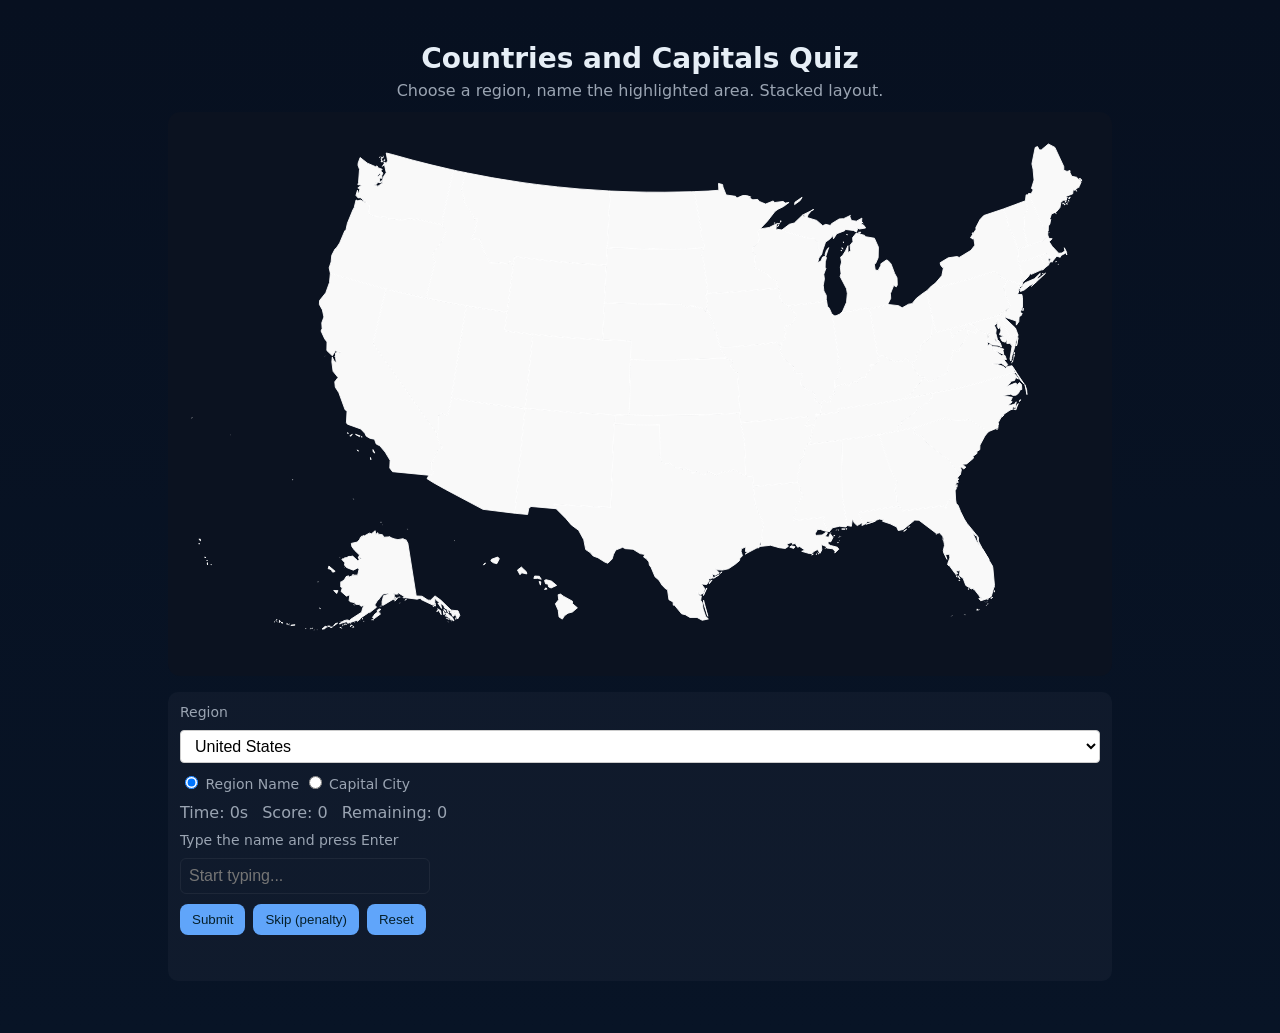
<file: pages/geo-quiz/index.html>
<!doctype html>
<html lang="en">
<head>
  <meta charset="utf-8" />
  <meta name="viewport" content="width=device-width,initial-scale=1" />
  <title>Geo Quiz — Stacked</title>
  <link rel="stylesheet" href="css/style.css">
</head>
<body>
  <main class="container">
    <header class="header">
      <h1>Countries and Capitals Quiz</h1>
      <p class="subtitle">Choose a region, name the highlighted area. Stacked layout.</p>
    </header>

    <section id="map-area" class="map-area">
      <div id="map-wrapper" class="map-wrapper">
        <!-- SVG will be loaded here -->
        <div id="map-placeholder">Loading map…</div>
      </div>


      <div class="controls">
        <label for="region-select">Region</label>
        <select id="region-select"></select>
        <div id="quiz-mode">
          <label>
            <input type="radio" name="mode" value="region" checked />
            Region Name
          </label>
          <label>
            <input type="radio" name="mode" value="capital" />
            Capital City
          </label>
        </div>

        <div class="game-stats">
          <div>Time: <span id="time">0</span>s</div>
          <div>Score: <span id="score">0</span></div>
          <div>Remaining: <span id="remaining">0</span></div>
        </div>

        <label for="guess-input">Type the name and press Enter</label>
        <div class="autocomplete-wrapper">
          <input id="guess-input" autocomplete="off" placeholder="Start typing..." />
          <div id="suggestions" class="suggestions" aria-hidden="true"></div>
        </div>

        <div class="buttons">
          <button id="submit-btn">Submit</button>
          <button id="skip-btn">Skip (penalty)</button>
          <button id="reset-btn">Reset</button>
        </div>

        <div id="message" class="message"></div>
        
      </div>
    </section>

    <footer class="footer">
      <small></small>
    </footer>
  </main>
  
  <script src="js/regions.js"></script>
  <script src="js/ui.js"></script>
  <script src="js/game.js"></script>
</body>
</html>
</file>
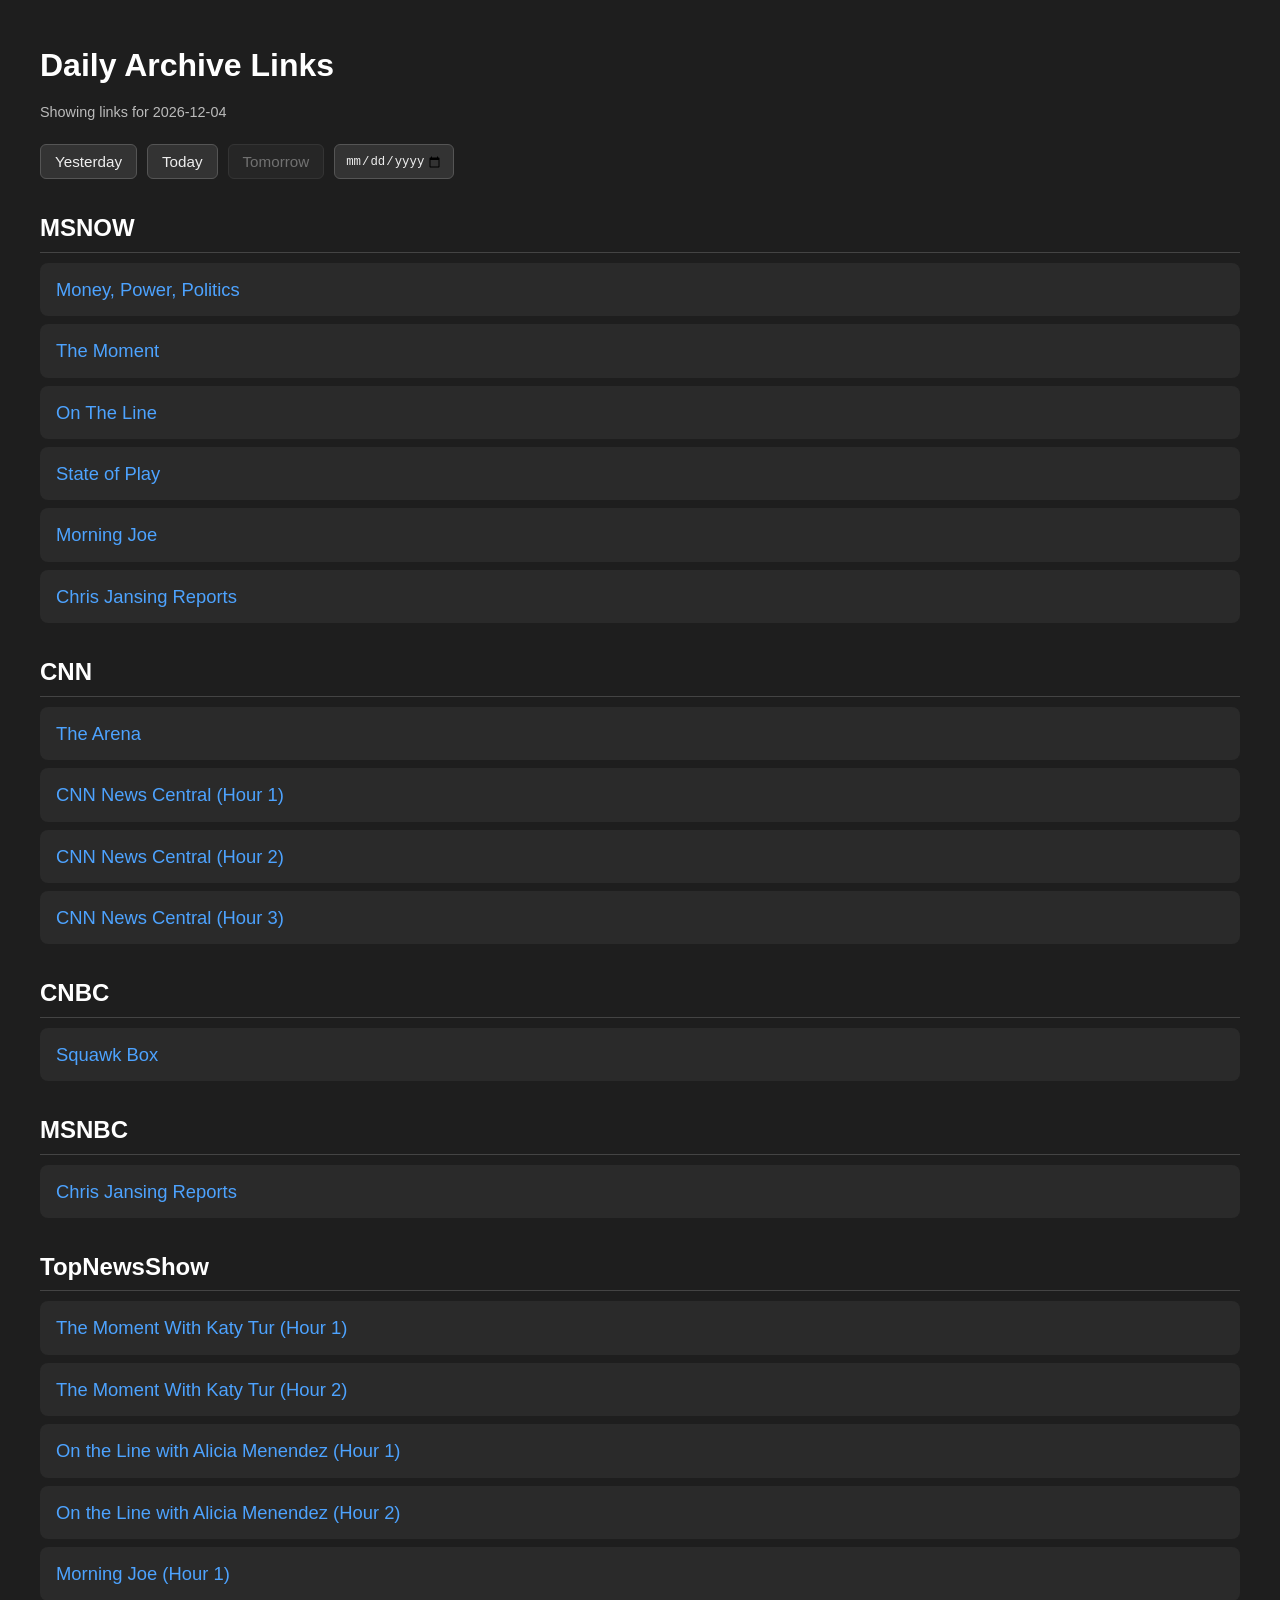
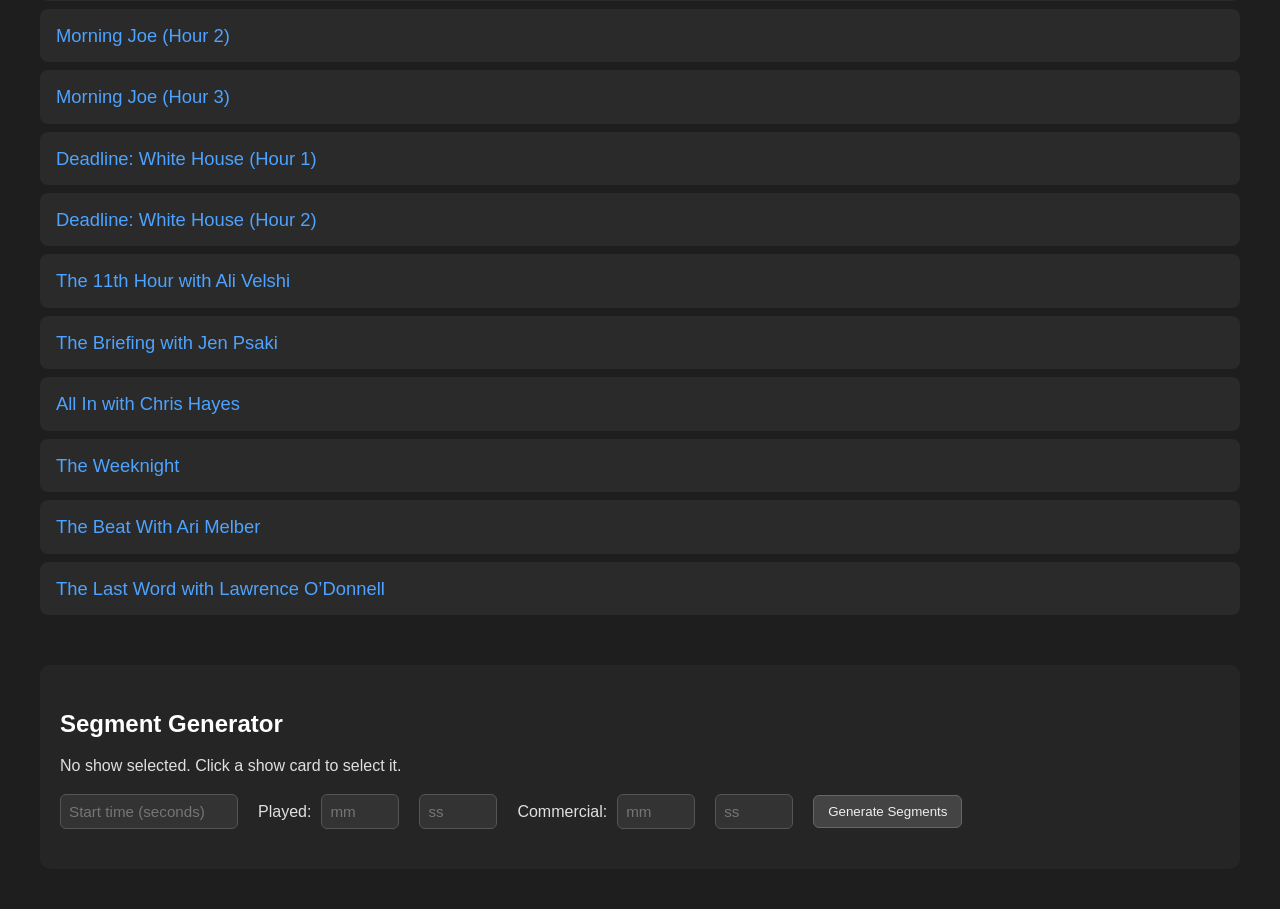
<file: pages/NewsToday.html>
<!DOCTYPE html>
<html>
<head>
<meta charset="UTF-8">
<title>Daily Archive Links</title>

<style>
    body {
        font-family: Arial, sans-serif;
        margin: 40px;
        background: #1e1e1e;
        color: #e0e0e0;
        line-height: 1.6;
    }
    h1 {
        margin-bottom: 10px;
        font-size: 2em;
        color: #ffffff;
    }
    .timestamp {
        margin-bottom: 20px;
        font-size: 0.9em;
        color: #bbbbbb;
    }
    .controls {
        margin-bottom: 25px;
        display: flex;
        gap: 10px;
    }
    .controls button {
        padding: 8px 14px;
        background: #333;
        color: #eee;
        border: 1px solid #555;
        border-radius: 6px;
        cursor: pointer;
        font-size: 0.95em;
    }
    .controls button:hover {
        background: #444;
    }
    .controls button:disabled {
        opacity: 0.4;
        cursor: not-allowed;
    }
    .group {
        margin-top: 30px;
    }
    .group h2 {
        margin-bottom: 10px;
        color: #ffffff;
        border-bottom: 1px solid #444;
        padding-bottom: 4px;
    }
    .link-card {
        background: #2a2a2a;
        padding: 12px 16px;
        margin: 8px 0;
        border-radius: 8px;
        transition: background 0.2s;
        cursor: pointer;
    }
    .link-card:hover {
        background: #333;
    }
    .link-card a {
        color: #4da3ff;
        font-size: 1.15em;
        text-decoration: none;
    }
    .link-card a:hover {
        text-decoration: underline;
    }

    /* Segment Generator */
    #segmentBox {
        margin-top: 50px;
        padding: 20px;
        background: #252525;
        border-radius: 10px;
    }
    #segmentBox h2 {
        margin-bottom: 10px;
        color: #fff;
    }
    #segmentBox input {
        padding: 8px;
        background: #333;
        color: #eee;
        border: 1px solid #555;
        border-radius: 6px;
        font-size: 0.95em;
        margin-right: 10px;
    }
    #segmentBox button {
        padding: 8px 14px;
        background: #444;
        color: #eee;
        border: 1px solid #666;
        border-radius: 6px;
        cursor: pointer;
    }
    #segmentBox button:hover {
        background: #555;
    }

    /* CLICKED SEGMENT STYLE */
    .segment-clicked {
        background: #355a35 !important;
        opacity: 0.90;
        position: relative;
    }
    .segment-clicked::before {
        content: "✔ ";
        color: #8fda8f;
        font-weight: bold;
        position: absolute;
        left: 12px;
        top: 12px;
        font-size: 1.2em;
    }
</style>
</head>

<body>

<h1>Daily Archive Links</h1>
<div class="timestamp" id="timestamp"></div>

<div class="controls">
    <button id="btn-yesterday">Yesterday</button>
    <button id="btn-today">Today</button>
    <button id="btn-tomorrow">Tomorrow</button>

    <input type="date" id="datePicker" style="
        padding: 8px 10px;
        background: #333;
        color: #eee;
        border: 1px solid #555;
        border-radius: 6px;
        font-size: 0.95em;
    ">
</div>

<div id="content"></div>

<!-- SEGMENT GENERATOR -->
<div id="segmentBox">
    <h2>Segment Generator</h2>
    <div id="selectedShow">No show selected. Click a show card to select it.</div>

    <div style="margin-top:15px; display:flex; gap:10px; align-items:center; flex-wrap:wrap;">

        <input type="number" id="segmentStart" placeholder="Start time (seconds)" style="width:160px;">
    
        <span>Played:</span>
        <input type="number" id="playedMin" placeholder="mm" style="width:60px;">
        <input type="number" id="playedSec" placeholder="ss" style="width:60px;">
    
        <span>Commercial:</span>
        <input type="number" id="commMin" placeholder="mm" style="width:60px;">
        <input type="number" id="commSec" placeholder="ss" style="width:60px;">
    
        <button id="btn-generate-segments">Generate Segments</button>
    </div>
    

    <div id="segmentOutput" style="margin-top:20px;"></div>
</div>

<script>
let selectedDate = new Date();
let currentBaseUrl = "";
let currentShowLength = 0;
let currentShowName = "";

/* Helper: slug converter */
function slugify(name) {
    return name
        .toLowerCase()
        .replace(/['’]/g, "")
        .replace(/[^a-z0-9]+/g, "-")
        .replace(/^-+|-+$/g, "");
}

/* Helper: convert "7am" → hour number */
function parseHour(str) {
    const num = parseInt(str);
    const isPM = str.includes("pm");
    return (isPM && num < 12) ? num + 12 : num;
}

/* Helper: convert hour number → "7am" / "4pm" */
function hourSuffix(h) {
    const isPM = h >= 12;
    const hour12 = (h % 12 === 0) ? 12 : (h % 12);
    return hour12 + (isPM ? "pm" : "am");
}

function buildPage() {
    const today = new Date();
    today.setHours(0,0,0,0);

    const yyyy = selectedDate.getFullYear();
    const mm = String(selectedDate.getMonth() + 1).padStart(2, '0');
    const dd = String(selectedDate.getDate()).padStart(2, '0');
    const yyyymmdd = yyyy + mm + dd;

    const M = selectedDate.getMonth() + 1;
    const D = selectedDate.getDate();
    const YY = String(yyyy).slice(-2);

    const dow = selectedDate.getDay();
    const isWeekend = (dow === 0 || dow === 6);

    document.getElementById("timestamp").textContent =
        "Showing links for " + yyyy + "-" + mm + "-" + dd;

    /* Disable future dates in calendar */
    document.getElementById("datePicker").max = today.toISOString().split("T")[0];

    /* Disable Tomorrow button if selectedDate >= today */
    const btnTomorrow = document.getElementById("btn-tomorrow");
    if (selectedDate >= today) {
        btnTomorrow.disabled = true;
    } else {
        btnTomorrow.disabled = false;
    }

    /* ARCHIVE.ORG SHOWS */
    const archiveShows = [
        { name: "Money, Power, Politics", channel: "MSNOW", time: "130000", show: "Money_Power_Politics_With_Stephanie_Ruhle", length: 7200, days: "weekday", source: "archive" },
        { name: "The Moment", channel: "MSNOW", time: "180000", show: "The_Moment_With_Katy_Tur", length: 7200, days: "weekday", source: "archive" },
        { name: "On The Line", channel: "MSNOW", time: "160000", show: "On_the_Line_With_Alicia_Menendez", length: 7200, days: "weekday", source: "archive" },
        { name: "State of Play", channel: "MSNOW", time: "150000", show: "State_of_Play_with_Peter_Alexander", length: 3600, days: "weekday", source: "archive" },
        { name: "Morning Joe", channel: "MSNOW", time: "100000", show: "Morning_Joe", length: 10800, days: "weekday", source: "archive" },

        { name: "The Arena", channel: "CNNW", time: "200000", show: "The_Arena_With_Kasie_Hunt", length: 3600, days: "weekday", source: "archive" },
        { name: "CNN News Central (Hour 1)", channel: "CNNW", time: "110000", show: "CNN_News_Central", length: 3600, days: "weekday", source: "archive" },
        { name: "CNN News Central (Hour 2)", channel: "CNNW", time: "120000", show: "CNN_News_Central", length: 3600, days: "weekday", source: "archive" },
        { name: "CNN News Central (Hour 3)", channel: "CNNW", time: "130000", show: "CNN_News_Central", length: 3600, days: "weekday", source: "archive" },

        { name: "Squawk Box", channel: "CNBC", time: "100000", show: "Squawk_Box", length: 10800, days: "weekday", source: "archive" },

        { name: "Chris Jansing Reports", channel: "MSNOW", time: "160000", show: "Chris_Jansing_Reports", length: 7200, days: "weekday", source: "archive" },
        { name: "Chris Jansing Reports", channel: "MSNBC", time: "160000", show: "Chris_Jansing_Reports", length: 7200, days: "weekday", source: "archive" },
    ];

    /* TOPNEWS SHOWS */
    const topNewsShows = [
        /* WEEKDAY */
        { name: "The Moment With Katy Tur", slug: slugify("The Moment With Katy Tur"), length: 7200, start: "2pm", days: "weekday", source: "topnews" },
        { name: "On the Line with Alicia Menendez", slug: slugify("On the Line with Alicia Menendez"), length: 7200, start: "12pm", days: "weekday", source: "topnews" },
        { name: "Morning Joe", slug: slugify("Morning Joe"), length: 10800, start: "7am", days: "weekday", source: "topnews" },
        { name: "Deadline: White House", slug: slugify("Deadline White House"), length: 7200, start: "4pm", days: "weekday", source: "topnews" },

        { name: "The 11th Hour with Ali Velshi", slug: slugify("The 11th Hour with Ali Velshi"), length: 3600, days: "weekday", source: "topnews" },
        { name: "The Briefing with Jen Psaki", slug: slugify("The Briefing with Jen Psaki"), length: 3600, days: "weekday", source: "topnews" },
        { name: "All In with Chris Hayes", slug: slugify("All In with Chris Hayes"), length: 3600, days: "weekday", source: "topnews" },
        { name: "The Weeknight", slug: slugify("The Weeknight"), length: 3600, days: "weekday", source: "topnews" },
        { name: "The Beat With Ari Melber", slug: slugify("The Beat With Ari Melber"), length: 3600, days: "weekday", source: "topnews" },
        { name: "The Last Word with Lawrence O’Donnell", slug: slugify("The Last Word with Lawrence ODonnell"), length: 3600, days: "weekday", source: "topnews" },

        /* WEEKEND */
        { name: "Politics Nation with Al Sharpton", slug: slugify("Politics Nation with Al Sharpton"), length: 3600, days: "weekend", source: "topnews" },
        { name: "The Assignment with Antonia Hylton", slug: slugify("The Assignment with Antonia Hylton"), length: 10800, start: "1pm", days: "weekend", source: "topnews" },
        { name: "Connect with Jacob Soboroff", slug: slugify("Connect with Jacob Soboroff"), length: 10800, start: "10am", days: "weekend", source: "topnews" },
        { name: "The Weekend", slug: slugify("The Weekend"), length: 10800, start: "7am", days: "weekend", source: "topnews" },
    ];

    const networks = {
        MSNOW: "MSNOW",
        MSNBC: "MSNBC",
        CNNW: "CNN",
        CNBC: "CNBC"
    };

    const container = document.getElementById("content");
    container.innerHTML = "";

    /* GROUP ARCHIVE SHOWS */
    const grouped = {};
    archiveShows.forEach(s => {
        if (isWeekend && s.days !== "weekend") return;
        if (!isWeekend && s.days !== "weekday") return;

        if (!grouped[s.channel]) grouped[s.channel] = [];
        grouped[s.channel].push(s);
    });

    for (const channel in grouped) {
        const groupDiv = document.createElement("div");
        groupDiv.className = "group";

        const header = document.createElement("h2");
        header.textContent = networks[channel];
        groupDiv.appendChild(header);

        grouped[channel].forEach(s => {
            const url = "https://archive.org/details/" +
                s.channel + "_" + yyyymmdd + "_" + s.time + "_" + s.show;

            const card = document.createElement("div");
            card.className = "link-card";

            /* ARCHIVE.ORG: clicking selects show */
            card.addEventListener("click", () => {
                currentBaseUrl = url;
                currentShowLength = s.length;
                currentShowName = s.name;

                document.getElementById("selectedShow").textContent =
                    "Selected show: " + currentShowName +
                    " | Length: " + currentShowLength + " seconds";

                    document.getElementById("segmentBox").scrollIntoView({ behavior: "smooth" });

            });

            const a = document.createElement("a");
            a.href = url;
            a.target = "_blank";
            a.textContent = s.name;

            a.addEventListener("click", (event) => {
                event.stopPropagation();
            });

            card.appendChild(a);
            groupDiv.appendChild(card);
        });

        container.appendChild(groupDiv);
    }

    /* TOPNEWS GROUP */
    const topGroup = document.createElement("div");
    topGroup.className = "group";

    const topHeader = document.createElement("h2");
    topHeader.textContent = "TopNewsShow";
    topGroup.appendChild(topHeader);

    topNewsShows.forEach(s => {
        if (isWeekend && s.days !== "weekend") return;
        if (!isWeekend && s.days !== "weekday") return;

        /* MULTI-HOUR URL EXPANSION */
        const hours = s.length / 3600;

        if (hours === 1) {
            /* Single URL */
            const url = `https://topnewsshow.com/${s.slug}-${M}-${D}-${YY}/`;

            const card = document.createElement("div");
            card.className = "link-card";

            const a = document.createElement("a");
            a.href = url;
            a.target = "_blank";
            a.textContent = s.name;

            card.appendChild(a);
            topGroup.appendChild(card);

        } else {
            /* Multiple URLs */
            let startHour = parseHour(s.start);

            for (let i = 0; i < hours; i++) {
                const suffix = hourSuffix(startHour + i);
                const url = `https://topnewsshow.com/${s.slug}-${M}-${D}-${YY}-${suffix}/`;

                const card = document.createElement("div");
                card.className = "link-card";

                const a = document.createElement("a");
                a.href = url;
                a.target = "_blank";
                a.textContent = `${s.name} (Hour ${i+1})`;

                card.appendChild(a);
                topGroup.appendChild(card);
            }
        }
    });

    container.appendChild(topGroup);
}

/* BUTTONS NOW WORK RELATIVE TO SELECTED DATE */
document.getElementById("btn-yesterday").addEventListener("click", () => {
    selectedDate.setDate(selectedDate.getDate() - 1);
    buildPage();
});

document.getElementById("btn-today").addEventListener("click", () => {
    selectedDate = new Date();
    buildPage();
});

document.getElementById("btn-tomorrow").addEventListener("click", () => {
    const today = new Date();
    today.setHours(0,0,0,0);

    if (selectedDate < today) {
        selectedDate.setDate(selectedDate.getDate() + 1);
        buildPage();
    }
});

document.getElementById("datePicker").addEventListener("change", (e) => {
    const [y, m, d] = e.target.value.split("-").map(Number);
    selectedDate = new Date(y, m - 1, d);
    buildPage();
});

/* SEGMENT GENERATOR (ARCHIVE ONLY) */
document.getElementById("btn-generate-segments").addEventListener("click", () => {
    if (!currentBaseUrl) {
        document.getElementById("segmentOutput").innerHTML =
            "<div>Please select a show first.</div>";
        return;
    }

    /* Original start value */
    let start = Number(document.getElementById("segmentStart").value) || 0;

    /* New fields */
    const playedMin = Number(document.getElementById("playedMin").value) || 0;
    const playedSec = Number(document.getElementById("playedSec").value) || 0;

    const commMin = Number(document.getElementById("commMin").value) || 0;
    const commSec = Number(document.getElementById("commSec").value) || 0;

    /* Compute next start */
    const played = playedMin * 60 + playedSec;
    const commercial = commMin * 60 + commSec;

    let raw = start + played + commercial;

    /* Round DOWN to nearest 10 seconds */
    let nextStart = raw - (raw % 10);

    /* Put result back into the box */
    document.getElementById("segmentStart").value = nextStart;

    /* Generate segments from nextStart */
    let html = "";
    let s = nextStart;

    while (s < currentShowLength) {
        const end = Math.min(s + 360, currentShowLength);
        const link = `${currentBaseUrl}/start/${s}/end/${end}`;

        html += `
            <div class="link-card segment-card" data-start="${s}">
                <a href="${link}" target="_blank">${s}–${end}</a>
            </div>
        `;

        s += 360;
    }

    document.getElementById("segmentOutput").innerHTML = html;

    document.querySelectorAll(".segment-card a").forEach(a => {
        a.addEventListener("click", (event) => {
            event.stopPropagation();
            const card = event.target.closest(".segment-card");
            card.classList.add("segment-clicked");
        });
    });
});


buildPage();
</script>

</body>
</html>
</file>
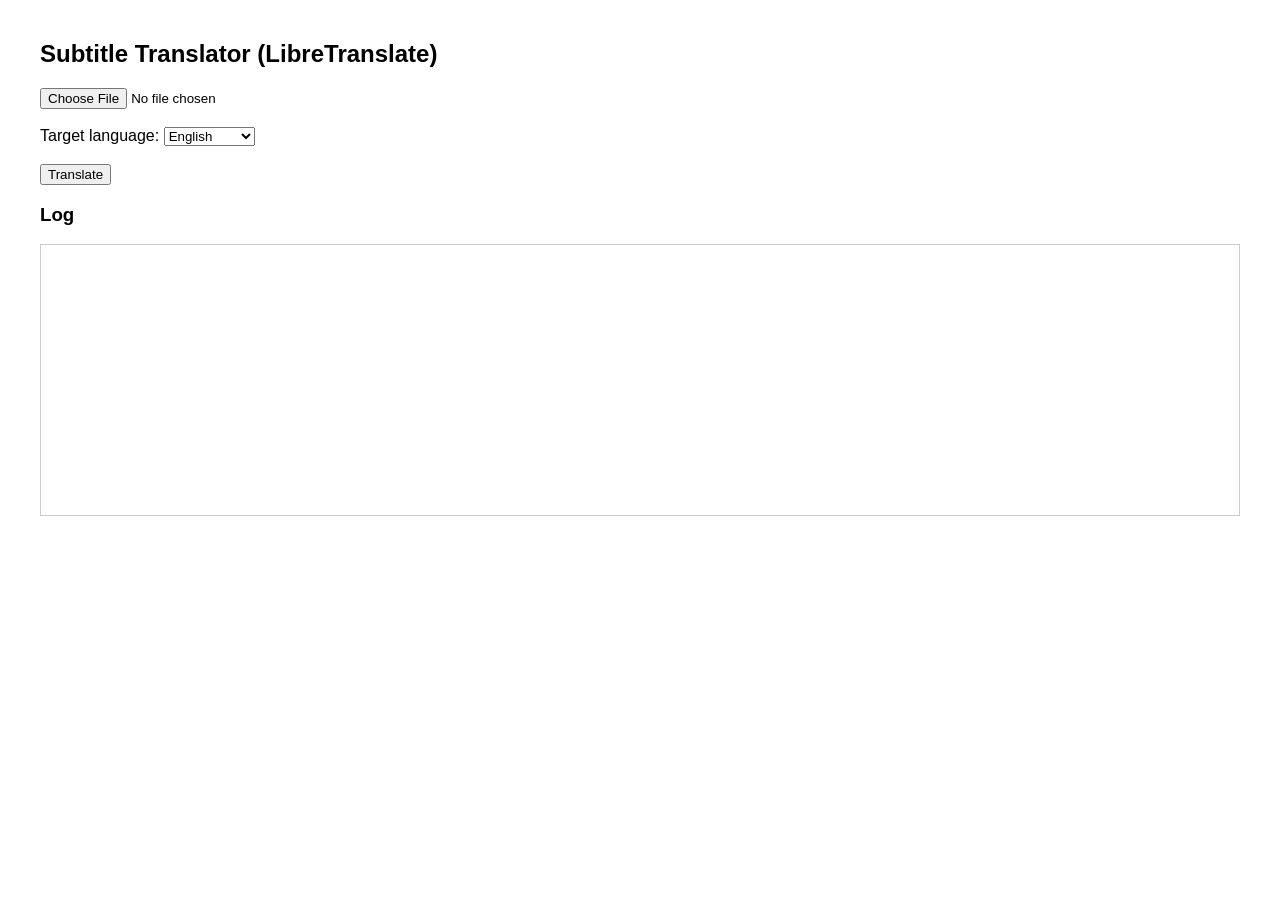
<file: pages/subtitles/translator.html>
<!DOCTYPE html>
<html>
<head>
<meta charset="UTF-8">
<title>Subtitle Translator (LibreTranslate)</title>
<style>
body { font-family: Arial; margin: 40px; }
#log { white-space: pre-wrap; border: 1px solid #ccc; padding: 10px; height: 250px; overflow-y: auto; }
</style>
</head>
<body>

<h2>Subtitle Translator (LibreTranslate)</h2>

<input type="file" id="fileInput" accept=".srt"><br><br>

<label>Target language:</label>
<select id="targetLang">
  <option value="en">English</option>
  <option value="es">Spanish</option>
  <option value="fr">French</option>
  <option value="de">German</option>
  <option value="it">Italian</option>
  <option value="pt">Portuguese</option>
  <option value="ru">Russian</option>
  <option value="ja">Japanese</option>
  <option value="zh">Chinese</option>
</select>

<br><br>
<button onclick="startTranslation()">Translate</button>

<h3>Log</h3>
<div id="log"></div>

<script>
function log(msg) {
    document.getElementById("log").textContent += msg + "\n";
}

function parseSRT(content) {
    const blocks = [];
    const raw = content.split(/\r?\n\r?\n/);

    for (let chunk of raw) {
        const lines = chunk.split(/\r?\n/);
        if (lines.length >= 3) {
            const index = lines[0].trim();
            const time = lines[1].trim();
            const text = lines.slice(2).join("\n");
            blocks.push({ index, time, text });
        }
    }
    return blocks;
}

function rebuildSRT(blocks) {
    return blocks.map(b =>
        `${b.index}\n${b.time}\n${b.text}\n`
    ).join("\n");
}

async function translateBatch(blocks, target) {
    const joined = blocks.map(b => b.text).join("\n@@BLOCK@@\n");

    const res = await fetch("https://translate.argosopentech.com/translate", {
        method: "POST",
        headers: {
            "Content-Type": "application/json",
            "Accept": "application/json"
        },
        body: JSON.stringify({
            q: joined,
            source: "auto",
            target: target,
            format: "text"
        })
    });

    if (!res.ok) {
        throw new Error("Server returned " + res.status);
    }

    const data = await res.json();

    if (!data.translatedText) {
        throw new Error("Translation failed or rate-limited.");
    }

    return data.translatedText.split("\n@@BLOCK@@\n");
}

async function startTranslation() {
    const file = document.getElementById("fileInput").files[0];
    if (!file) {
        log("No file selected.");
        return;
    }

    const target = document.getElementById("targetLang").value;

    const content = await file.text();
    const blocks = parseSRT(content);

    log(`Loaded ${blocks.length} blocks.`);

    const batchSize = 100;

    for (let i = 0; i < blocks.length; i += batchSize) {
        const slice = blocks.slice(i, i + batchSize);

        log(`Translating blocks ${i+1} to ${Math.min(i+batchSize, blocks.length)}...`);

        let translated;
        try {
            translated = await translateBatch(slice, target);
        } catch (err) {
            log("Error: " + err.message);
            return;
        }

        for (let j = 0; j < translated.length; j++) {
            blocks[i + j].text = translated[j];
        }
    }

    const output = rebuildSRT(blocks);

    const blob = new Blob([output], { type: "text/plain" });
    const url = URL.createObjectURL(blob);

    const a = document.createElement("a");
    a.href = url;
    a.download = file.name.replace(".srt", "") + ".translated.srt";
    a.click();

    log("Translation complete.");
}
</script>

</body>
</html>
</file>
<file: pages/geo-quiz/css/style.css>
:root{
    --bg: #0f1724;
    --card: #0b1220;
    --muted: #9aa4b2;
    --accent: #60a5fa;
    --success: #34d399;
    --danger: #fb7185;
    --glass: rgba(255,255,255,0.03);
  }
  
  *{box-sizing:border-box}
  body{margin:0;font-family:Inter, ui-sans-serif, system-ui, -apple-system, 'Segoe UI', Roboto, 'Helvetica Neue', Arial;color:#e6eef6;background:linear-gradient(180deg,#071020 0%, #081426 100%);min-height:100vh}
  .container{max-width:980px;margin:24px auto;padding:18px}
  .header{text-align:center;margin-bottom:12px}
  .header h1{margin:0;font-size:28px}
  .subtitle{color:var(--muted);margin:6px 0 0}
  
  .map-area{display:flex;flex-direction:column;gap:16px}
  
  .map-wrapper{background:var(--card);padding:12px;border-radius:12px;display:flex;justify-content:center;align-items:center;min-height:420px}
  #map-wrapper svg {
  max-width: 100%;          /* scale to fit width */
  max-height: 60vh;         /* scale down if too tall */
  height: auto;             /* maintain aspect ratio */
  display: block;
}
  #map-placeholder{color:var(--muted)}
  
  .controls{background:var(--glass);padding:12px;border-radius:10px;display:flex;flex-direction:column;gap:10px}
  .controls label{font-size:14px;color:var(--muted)}
  .controls select,input{padding:8px;border-radius:6px;border:1px solid rgba(255,255,255,0.06);background:transparent;color:inherit}
  .game-stats{display:flex;gap:14px;justify-content:flex-start;color:var(--muted)}
  .autocomplete-wrapper{position:relative}
  .suggestions{position:absolute;left:0;right:0;background:#0b1220;border:1px solid rgba(255,255,255,0.04);max-height:180px;overflow:auto;border-radius:6px;z-index:30;padding:6px;display:none}
  .suggestions .item{padding:8px;border-radius:4px;cursor:pointer}
  .suggestions .item:hover,.suggestions .item.active{background:rgba(255,255,255,0.03)}
  
  .buttons{display:flex;gap:8px}
  button{padding:8px 12px;border-radius:8px;border:none;background:var(--accent);color:#06202b;cursor:pointer}
  button.secondary{background:transparent;color:var(--muted);border:1px solid rgba(255,255,255,0.04)}
  .message{min-height:24px;color:var(--muted)}
  
  /* Map states styling hooks */
  path.state{fill:#cbd5e1;stroke:#fff;stroke-width:0.6;transition:fill 200ms,transform 120ms}
  path.state:hover{filter:brightness(0.95);transform:translateY(-1px)}
  path.highlight{fill:var(--accent)!important;opacity:0.95}
  path.correct{fill:var(--success)!important}
  path.wrong{fill:var(--danger)!important}
  
  .footer{text-align:center;color:var(--muted);margin-top:10px}
  
  @media (min-width:900px){
    .map-area{flex-direction:column}
  }
  
  .autocomplete-wrapper {
  position: relative;
  width: 250px; /* adjust as needed */
}

#guess-input {
  width: 100%;
  padding: 8px;
  box-sizing: border-box;
  font-size: 16px;
}

.suggestions {
  position: absolute;
  top: 100%;
  left: 0;
  right: 0;
  border: 1px solid #ccc;
  border-top: none;
  background-color: #fff;
  max-height: 150px;
  overflow-y: auto;
  z-index: 1000;
  display: none; /* hidden by default */
}

.suggestions div {
  padding: 6px 10px;
  cursor: pointer;
}

.suggestions div.active {
  background-color: #007bff;
  color: #fff;
}

.suggestions div strong {
  font-weight: bold;
}

/* Region dropdown styling */
#region-select {
  color: #000;               /* normal text color */
  background-color: #fff;    /* dropdown background */
  border: 1px solid #ccc;    /* subtle border */
  padding: 6px 10px;
  font-size: 16px;
  border-radius: 4px;
}

/* Options inside the dropdown */
#region-select option {
  color: #000;               /* normal text color */
  background-color: #fff;    /* option background */
}

/* Hovered or selected option */
#region-select option:hover,
#region-select option:checked {
  background-color: #e0e0e0; /* light gray highlight */
  color: #000;
}

/*  REGION LABELS */
.region-label {
  font-size: 10px;
  fill: #222;
  font-weight: bold;
  pointer-events: none;
  user-select: none;
}

.correct {
  fill: #4caf50 !important; /* green */
}

.wrong {
  fill: #f44336 !important; /* red (temporary wrong guess) */
}

.skipped {
  fill: #f28b82 !important; /* lighter red for skipped */
}
</file>
